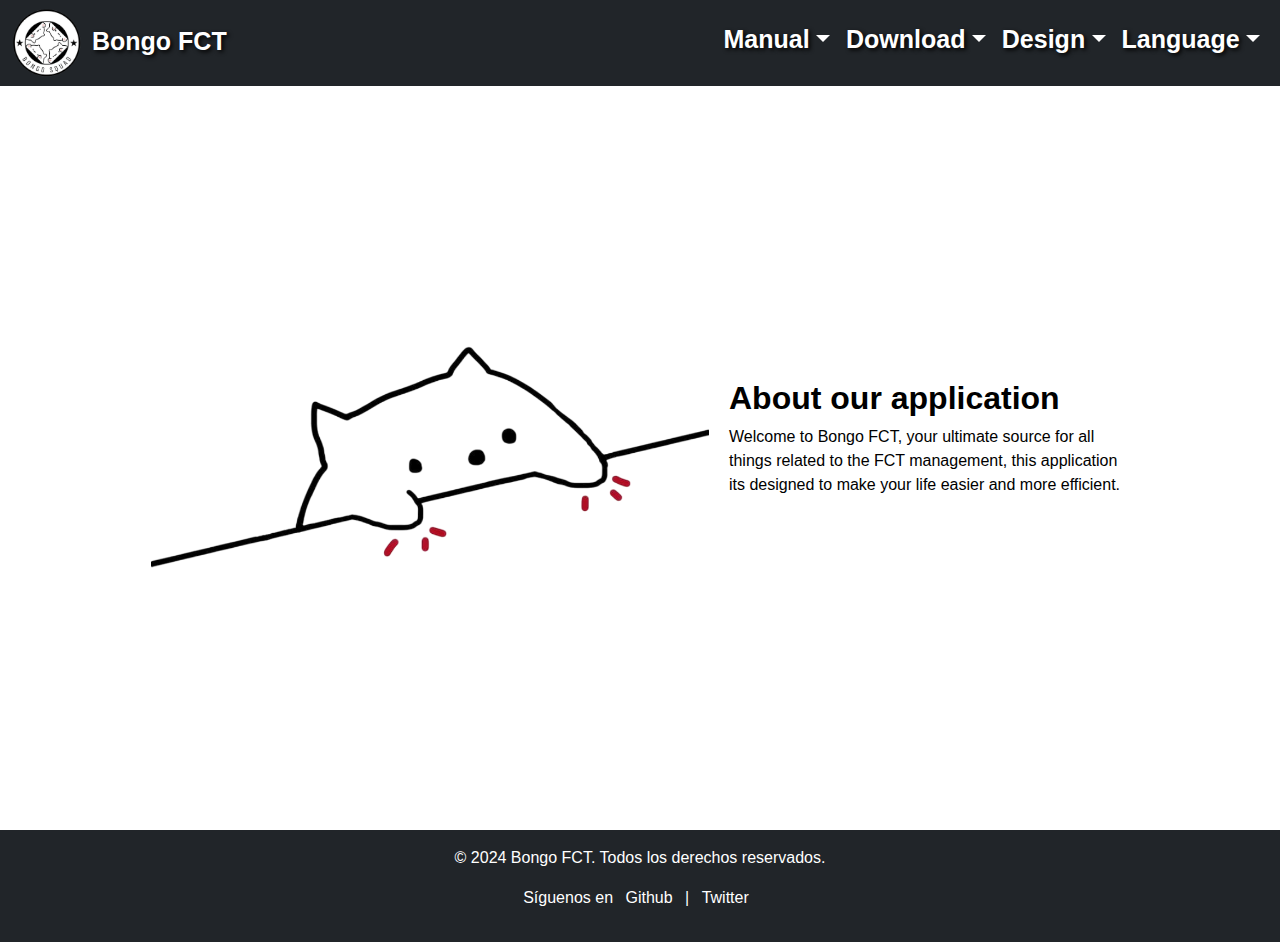
<file: index.html>
<!DOCTYPE html>
<html lang="es">
<head>
    <meta charset="UTF-8">
    <title>Bongo FCT</title>
    <link rel="stylesheet" href="styles.css">
    <link href="https://cdn.jsdelivr.net/npm/bootstrap@5.3.2/dist/css/bootstrap.min.css" rel="stylesheet">
    <script src="https://cdn.jsdelivr.net/npm/bootstrap@5.3.2/dist/js/bootstrap.bundle.min.js"></script>
</head>
<body class="light-mode">

  <!-- Navbar -->
    <nav class="navbar navbar-expand-sm bg-dark navbar-dark">
        <div class="container-fluid">
            <!-- Button for collapsible menu on small devices -->
            <button class="navbar-toggler" type="button" data-bs-toggle="collapse" data-bs-target="#collapsibleNavbar">
                <span class="navbar-toggler-icon"></span>
            </button>

            <!-- Navbar content -->
            <div class="collapse navbar-collapse" id="collapsibleNavbar">
                <!-- Logo and Bongo Squad Text -->
                <ul class="navbar-nav me-auto">
                  <li class="nav-item">
                      <a href="index.html">
                          <img class="logo" src="logo.png" alt="logo">
                      </a>
                  </li>
                  <li class="nav-item">
                      <a href="index.html">
                          <p class="bongoSquadText">Bongo FCT</p>
                      </a>
                  </li>
              </ul>
                <!-- Dropdowns -->
                <ul class="navbar-nav">
                    <!-- Manual Dropdown -->
                    <li class="nav-item dropdown text-lights">
                    <a class="nav-link dropdown-toggle" href="#" role="button" data-bs-toggle="dropdown">Manual</a>
                    <ul class="dropdown-menu">
                        <li><a href="manualAplication.html" class="dropdown-item">Aplication Manual</a></li>
                    </ul>
                    </li>
                    <!-- Download Dropdown -->
                    <li class="nav-item dropdown text-lights">
                    <a class="nav-link dropdown-toggle" href="#" role="button" data-bs-toggle="dropdown">Download</a>
                    <ul class="dropdown-menu">
                        <li><a href="manualInstalation.html" class="dropdown-item">Instalation Manual</a></li>
                        <li><a href="Reto2.jar" download class="dropdown-item">Download Now</li></a>
                    </ul>
                    </li>
                    <!-- Design Dropdown -->
                    <li class="nav-item dropdown text-lights">
                    <a class="nav-link dropdown-toggle" href="#" role="button" data-bs-toggle="dropdown">Design</a>
                    <ul class="dropdown-menu">
                        <li>
                            <button id="toggle-dark-mode">
                                <span id="modeText">Dark Mode</span>
                                <img src="blanco.png" alt="Cambiar Modo">
                            </button>
                        </li>
                    </ul>
                    </li>
                    <!-- Language Dropdown -->
                    <li class="nav-item dropdown text-light">
                        <a class="nav-link dropdown-toggle" id="dropdownIdioma" href="#" role="button" data-bs-toggle="dropdown">Language</a>
                        <ul class="dropdown-menu">
                            <li><a class="dropdown-item" href="#">English</a></li>
                            <li><a class="dropdown-item" href="indice.html">Spanish</a></li>
                        </ul>
                    </li>
                </ul>
            </div>
        </div>
    </nav>

    <style>
        body {
          background-color: #343a40;
          color: #fff;
          font-family: Arial, sans-serif;
        }
        .content {
          display: flex;
          justify-content: center;
          align-items: center;
          height: 80vh;
        }
        .content img {
          max-width: 50%;
          height: auto;
        }
        .description {
          margin-left: 20px;
          max-width: 400px;
        }
      </style>
    </head>
    <body>
      
      <div class="content container">
        <img id="main-image" src="volteada-Photoroom.png" alt="Imagen Central">
        <div class="description">
          <h2><b>About our application</b></h2>
          <p>
            Welcome to Bongo FCT, your ultimate source for all things related to the FCT management,
            this application its designed to make your life easier and more efficient.
          </p>
        </div>
      </div>

    
     <!-- Pie de página -->
    <footer class="bg-dark text-white text-center py-3 mt-4">
        <p>&copy; 2024 Bongo FCT. Todos los derechos reservados.</p>
        <p>Síguenos en
            <a href="https://github.com/DiegoGMD/Reto2" class="text-white text-decoration-none mx-2">Github</a> |
            <a href="https://x.com/AhisDols?t=B1PZME416blg_tIE1JHD2Q&s=09" class="text-white text-decoration-none mx-2">Twitter</a>
        </p>
    </footer>
  


  <!-- Javascript -->
  <script src="script.js"></script>
</body>
</html>
</file>
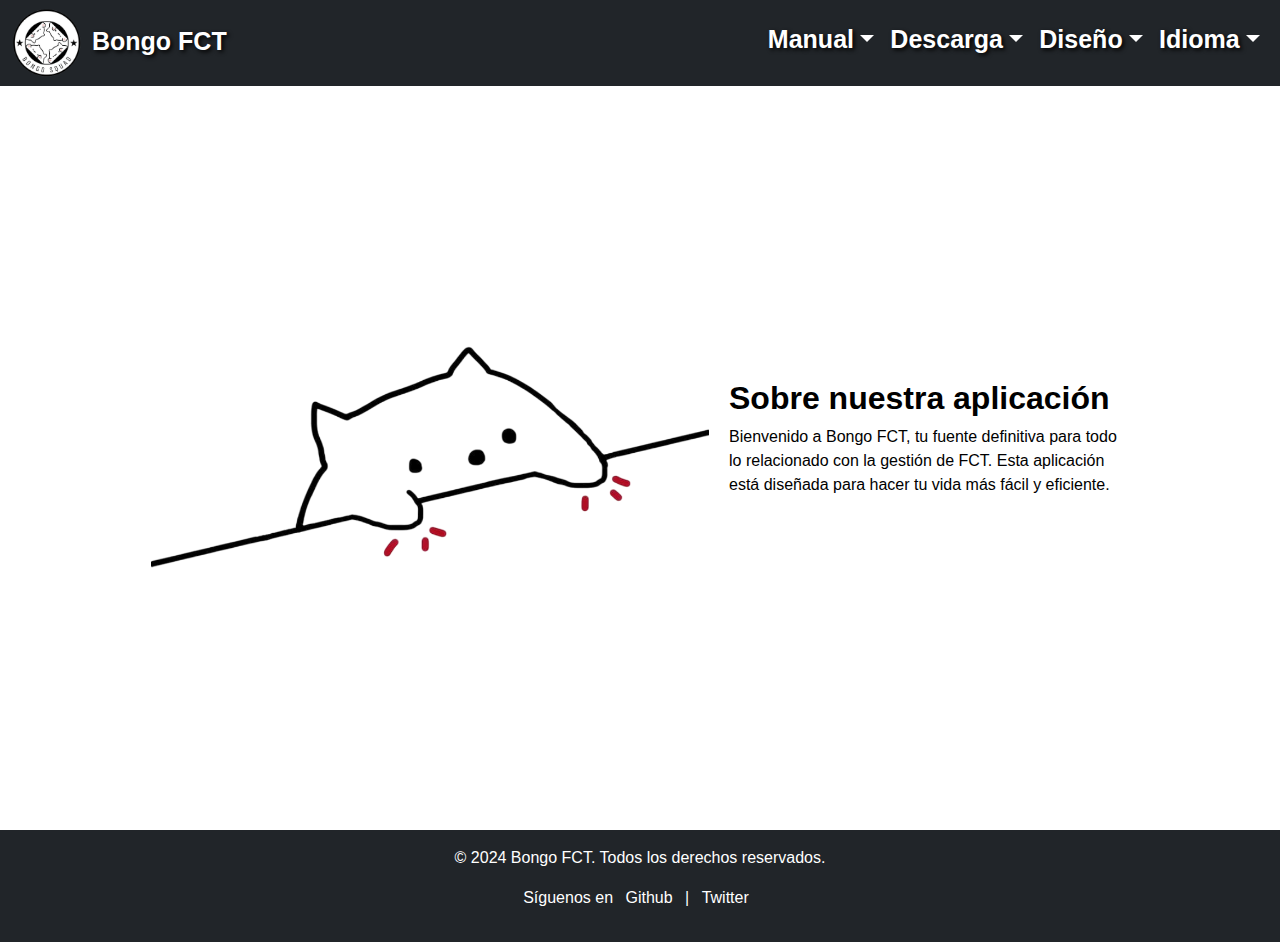
<file: indice.html>
<!DOCTYPE html>
<html lang="es">
<head>
    <meta charset="UTF-8">
    <title>Bongo FCT</title>
    <link rel="stylesheet" href="styles.css">
    <link href="https://cdn.jsdelivr.net/npm/bootstrap@5.3.2/dist/css/bootstrap.min.css" rel="stylesheet">
    <script src="https://cdn.jsdelivr.net/npm/bootstrap@5.3.2/dist/js/bootstrap.bundle.min.js"></script>
</head>
<body class="light-mode">

  <!-- Navbar -->
    <nav class="navbar navbar-expand-sm bg-dark navbar-dark">
        <div class="container-fluid">
            <!-- Botón para el menú desplegable en dispositivos pequeños -->
            <button class="navbar-toggler" type="button" data-bs-toggle="collapse" data-bs-target="#collapsibleNavbar">
                <span class="navbar-toggler-icon"></span>
            </button>

            <!-- Contenido de la Navbar -->
            <div class="collapse navbar-collapse" id="collapsibleNavbar">
                <!-- Logo y texto de Bongo Squad -->
                <ul class="navbar-nav me-auto">
                  <li class="nav-item">
                      <a href="indice.html">
                          <img class="logo" src="logo.png" alt="logo">
                      </a>
                  </li>
                  <li class="nav-item">
                      <a href="indice.html">
                          <p class="bongoSquadText">Bongo FCT</p>
                      </a>
                  </li>
              </ul>
                <!-- Desplegables -->
                <ul class="navbar-nav">
                    <!-- Desplegable Manual -->
                    <li class="nav-item dropdown text-lights">
                    <a class="nav-link dropdown-toggle" href="#" role="button" data-bs-toggle="dropdown">Manual</a>
                    <ul class="dropdown-menu">
                        <li><a href="manualDeAplicacion.html" class="dropdown-item">Manual de la Aplicación</a></li>
                    </ul>
                    </li>
                    <!-- Desplegable Descarga -->
                    <li class="nav-item dropdown text-lights">
                    <a class="nav-link dropdown-toggle" href="#" role="button" data-bs-toggle="dropdown">Descarga</a>
                    <ul class="dropdown-menu">
                        <li><a href="manualDeInstalación.html" class="dropdown-item">Manual de Instalación</a></li>
                        <li><a href="Reto2.jar" download class="dropdown-item">Descargar Ahora</a></li>
                    </ul>
                    </li>
                    <!-- Desplegable Diseño -->
                    <li class="nav-item dropdown text-lights">
                    <a class="nav-link dropdown-toggle" href="#" role="button" data-bs-toggle="dropdown">Diseño</a>
                    <ul class="dropdown-menu">
                        <li>
                            <button id="toggle-dark-mode">
                                <span id="modeText">Modo Oscuro</span>
                                <img src="blanco.png" alt="Cambiar Modo">
                            </button>
                        </li>
                    </ul>
                    </li>
                    <!-- Desplegable Idioma -->
                    <li class="nav-item dropdown text-light">
                        <a class="nav-link dropdown-toggle" id="dropdownIdioma" href="#" role="button" data-bs-toggle="dropdown">Idioma</a>
                        <ul class="dropdown-menu">
                            <li><a class="dropdown-item" href="index.html">Inglés</a></li>
                            <li><a class="dropdown-item" href="indice.html">Español</a></li>
                        </ul>
                    </li>
                </ul>
            </div>
        </div>
    </nav>

    <style>
        body {
          background-color: #343a40;
          color: #fff;
          font-family: Arial, sans-serif;
        }
        .content {
          display: flex;
          justify-content: center;
          align-items: center;
          height: 80vh;
        }
        .content img {
          max-width: 50%;
          height: auto;
        }
        .description {
          margin-left: 20px;
          max-width: 400px;
        }
      </style>
    </head>
    <body>
      
      <div class="content container">
        <img id="main-image" src="volteada-Photoroom.png" alt="Imagen Central">
        <div class="description">
          <h2><b>Sobre nuestra aplicación</b></h2>
          <p>
            Bienvenido a Bongo FCT, tu fuente definitiva para todo lo relacionado con la gestión de FCT.
            Esta aplicación está diseñada para hacer tu vida más fácil y eficiente.
          </p>
        </div>
      </div>

    
     <!-- Pie de página -->
    <footer class="bg-dark text-white text-center py-3 mt-4">
        <p>&copy; 2024 Bongo FCT. Todos los derechos reservados.</p>
        <p>Síguenos en
            <a href="https://github.com/DiegoGMD/Reto2" class="text-white text-decoration-none mx-2">Github</a> |
            <a href="https://x.com/AhisDols?t=B1PZME416blg_tIE1JHD2Q&s=09" class="text-white text-decoration-none mx-2">Twitter</a>
        </p>
    </footer>
  

  <!-- Javascript -->
  <script src="script.js"></script>
</body>
</html>
</file>
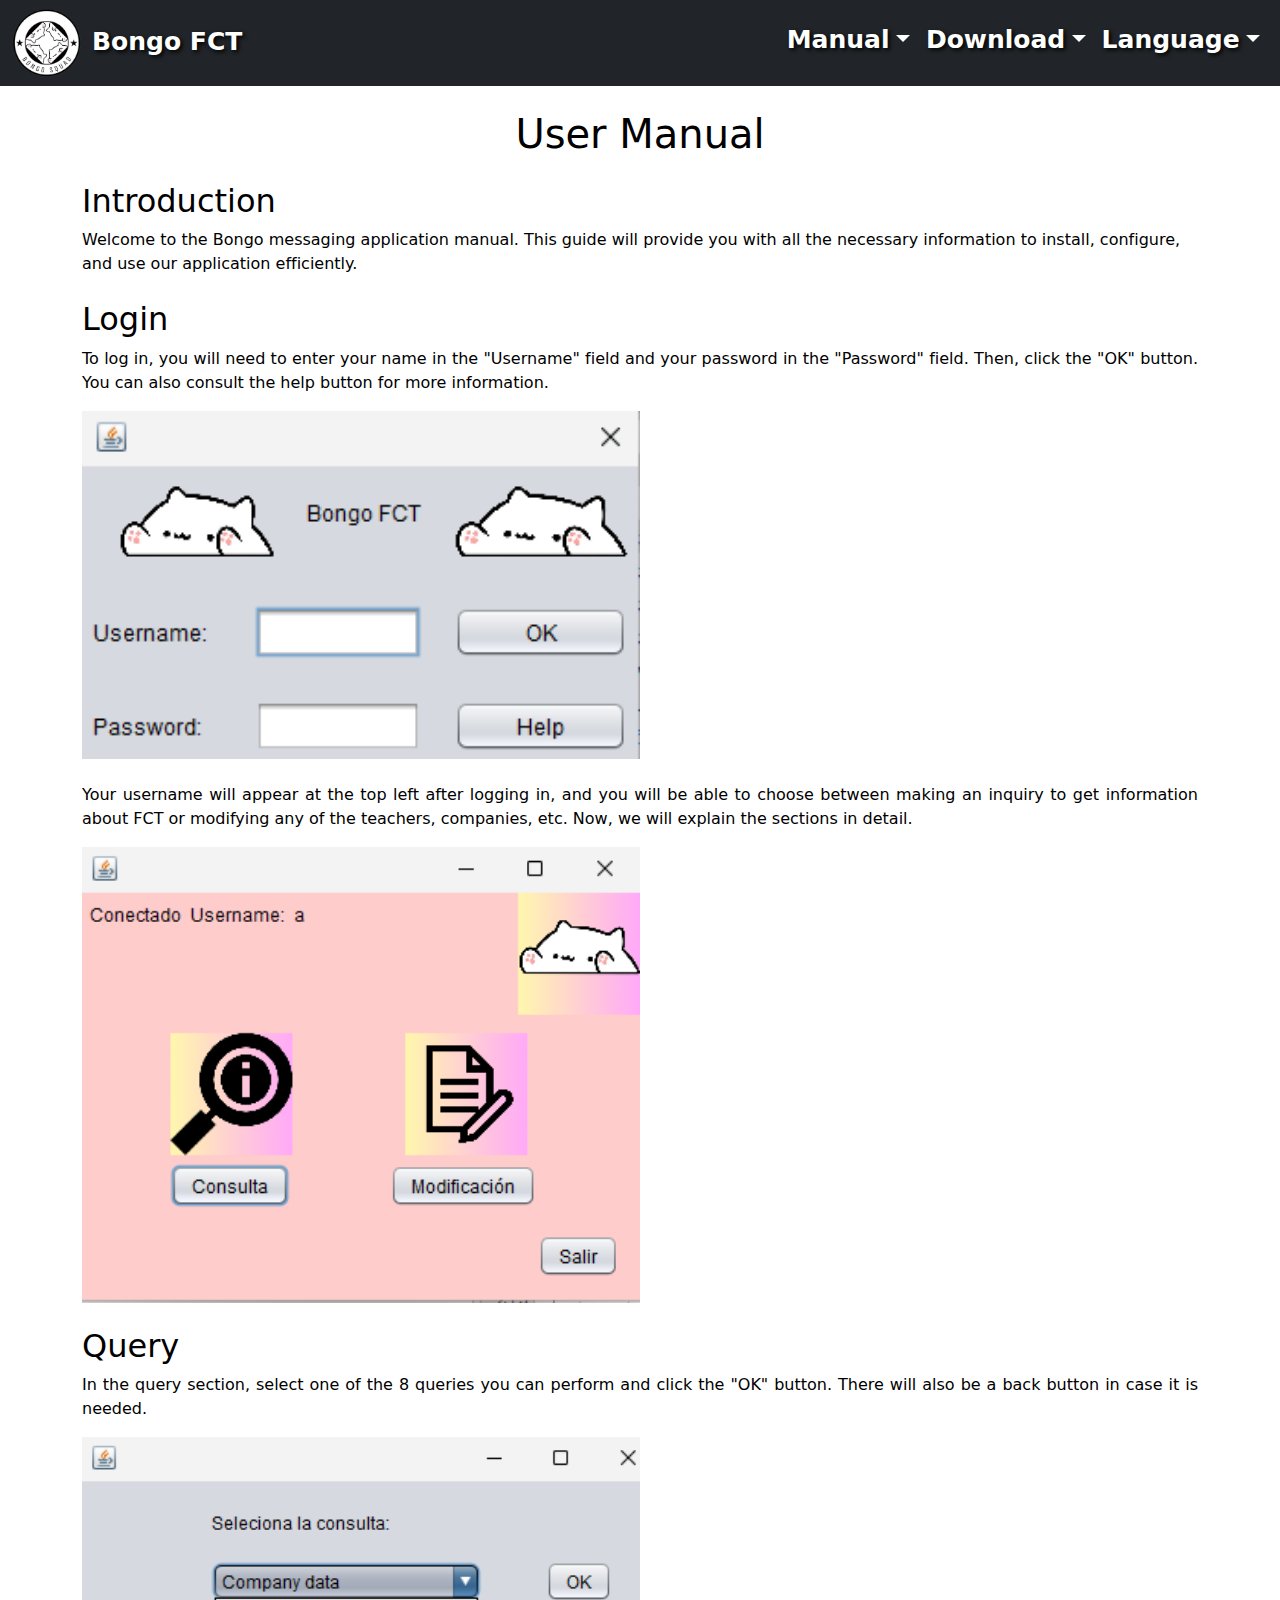
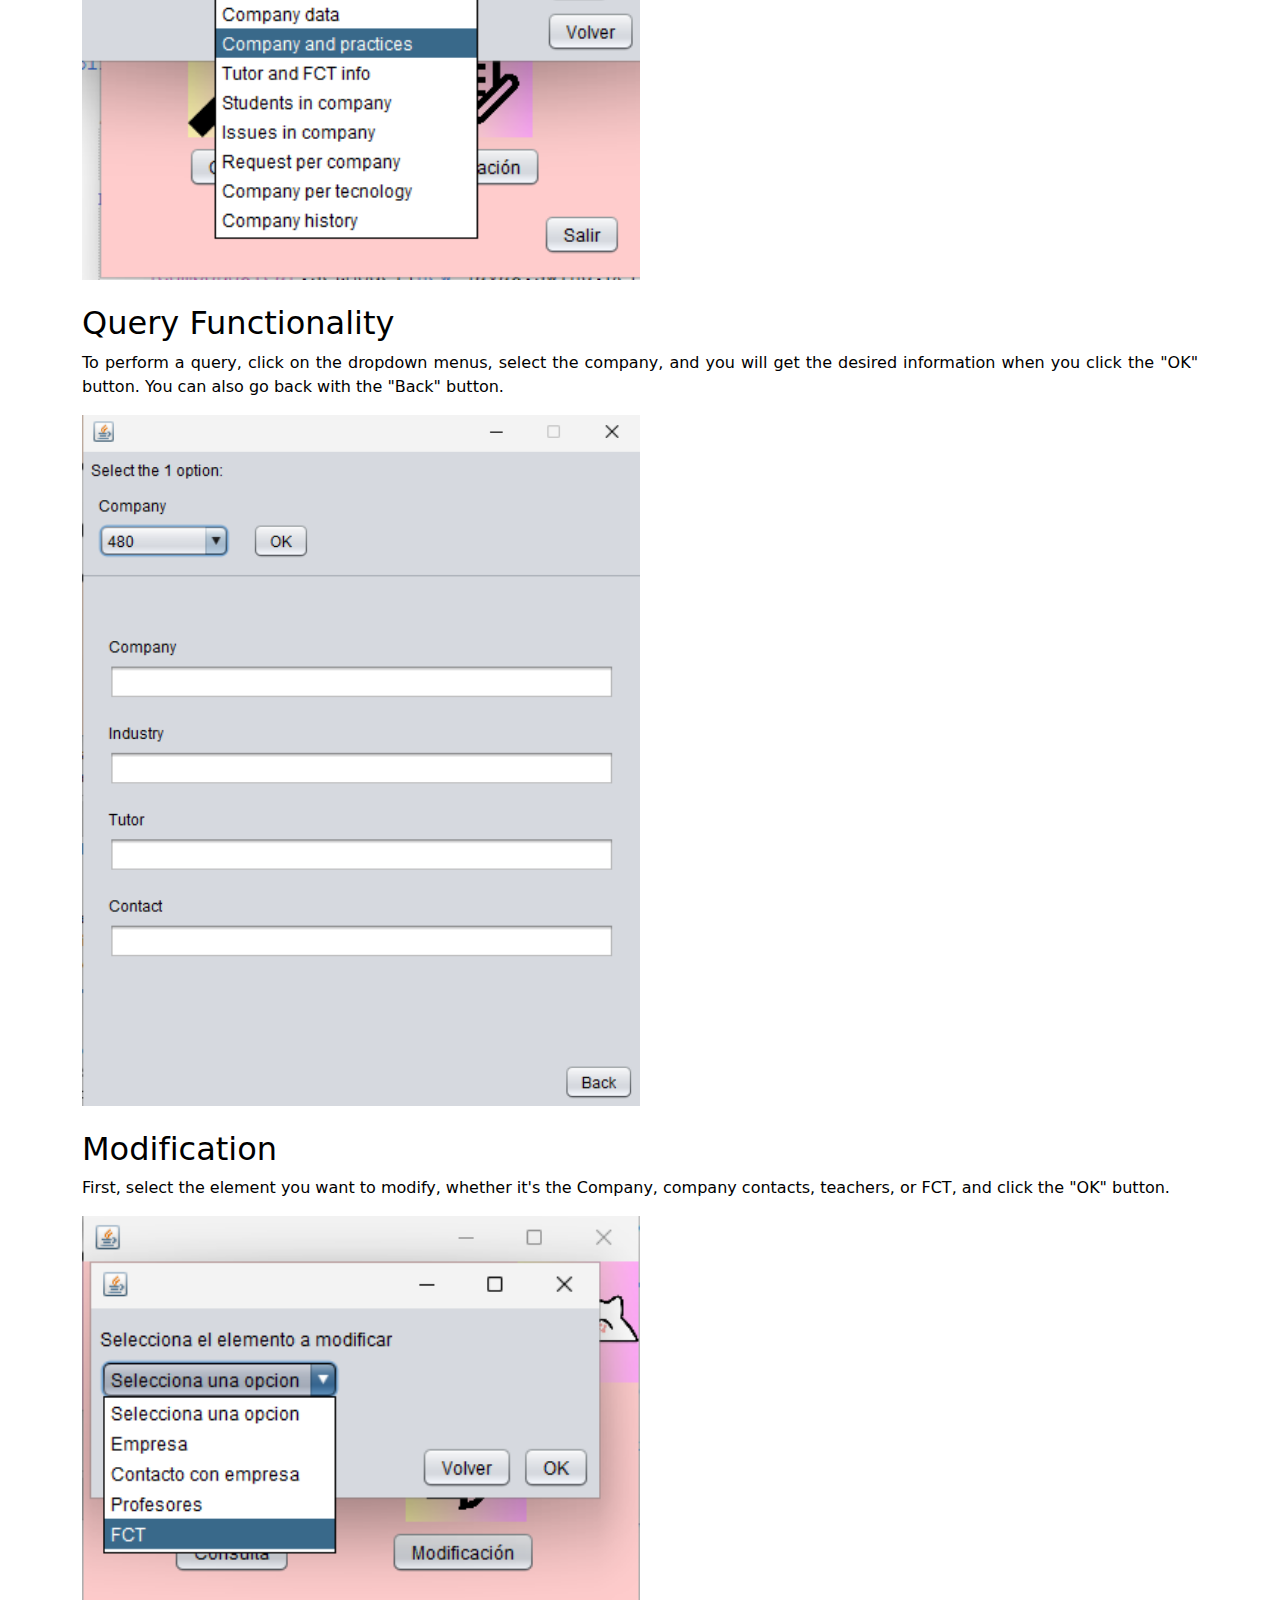
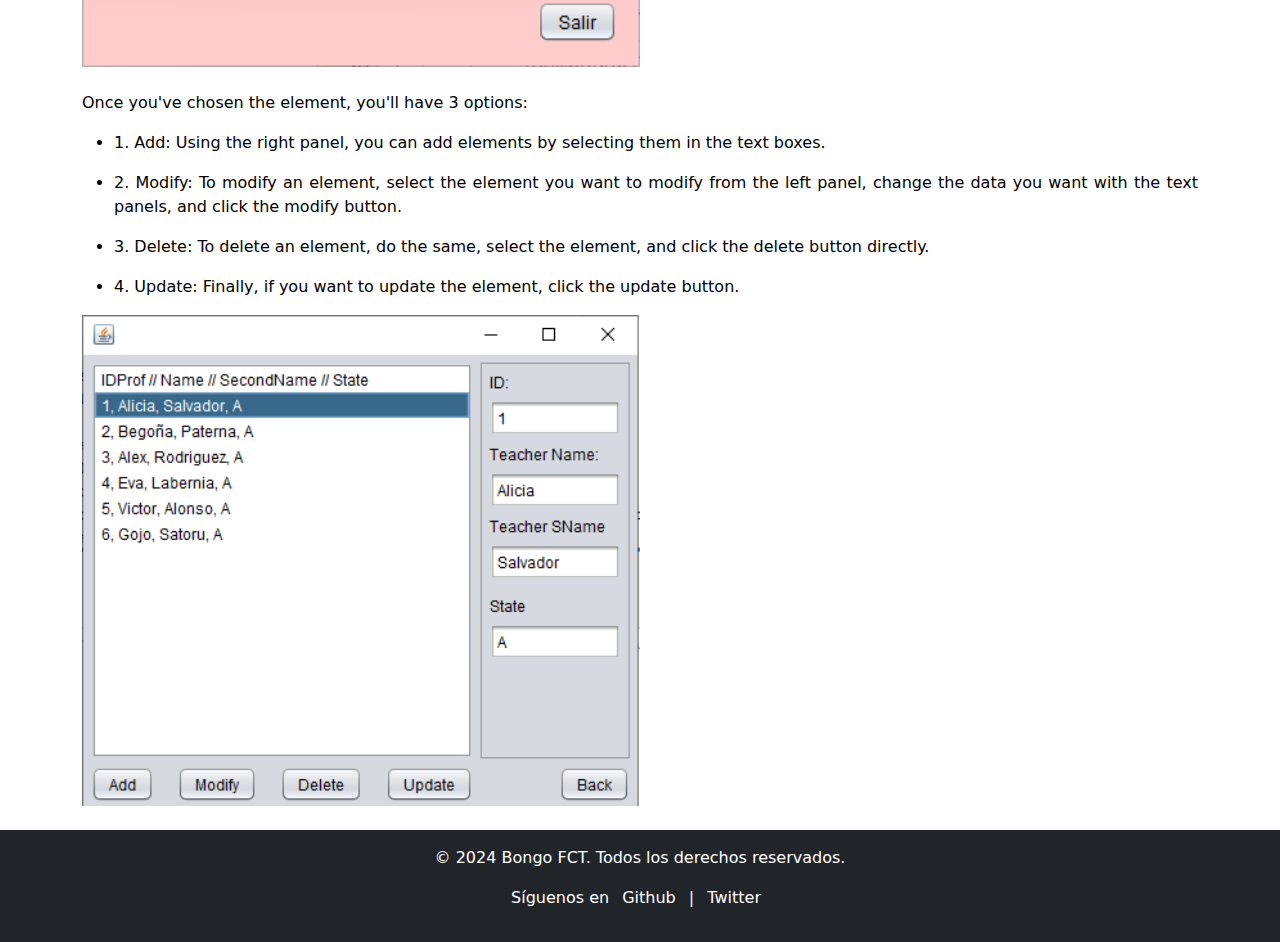
<file: manualAplication.html>
<!DOCTYPE html>
<html lang="es">
<head>
    <meta charset="UTF-8">
    <title>Bongo FCT</title>
    <link rel="stylesheet" href="styles.css">
    <link href="https://cdn.jsdelivr.net/npm/bootstrap@5.3.2/dist/css/bootstrap.min.css" rel="stylesheet">
    <script src="https://cdn.jsdelivr.net/npm/bootstrap@5.3.2/dist/js/bootstrap.bundle.min.js"></script>
</head>
<body class="light-mode">

  <!-- Navbar -->
  <nav class="navbar navbar-expand-sm bg-dark navbar-dark">
      <div class="container-fluid">
          <!-- Button for collapsible menu on small devices -->
          <button class="navbar-toggler" type="button" data-bs-toggle="collapse" data-bs-target="#collapsibleNavbar">
              <span class="navbar-toggler-icon"></span>
          </button>

          <!-- Navbar content -->
          <div class="collapse navbar-collapse" id="collapsibleNavbar">
              <!-- Logo and Bongo Squad Text -->
              <ul class="navbar-nav me-auto">
                  <li class="nav-item">
                    <a href="index.html">
                        <img class="logo" src="logo.png" alt="logo">
                    </a>
                </li>
                <li class="nav-item">
                    <a href="index.html">
                        <p class="bongoSquadText">Bongo FCT</p>
                    </a>
                </li>
            </ul>

              <!-- Dropdowns -->
              <ul class="navbar-nav">
                <!-- Manual Dropdown -->
                <li class="nav-item dropdown text-lights">
                  <a class="nav-link dropdown-toggle" href="#" role="button" data-bs-toggle="dropdown">Manual</a>
                  <ul class="dropdown-menu">
                    <li><a href="manualAplication.html" class="dropdown-item">Aplication Manual</a></li>
                  </ul>
                </li>
                <!-- Download Dropdown -->
                <li class="nav-item dropdown text-lights">
                  <a class="nav-link dropdown-toggle" href="#" role="button" data-bs-toggle="dropdown">Download</a>
                  <ul class="dropdown-menu">
                    <li><a href="manualInstalation.html" class="dropdown-item">Instalation Manual</a></li>
                    <li><a href="Reto2.jar" download class="dropdown-item">Download Now</a></li>
                  </ul>
                </li>

                <!-- Language Dropdown -->
                <li class="nav-item dropdown text-light">
                    <a class="nav-link dropdown-toggle" id="dropdownIdioma" href="#" role="button" data-bs-toggle="dropdown">Language</a>
                    <ul class="dropdown-menu">
                        <li><a class="dropdown-item" href="#">English</a></li>
                        <li><a class="dropdown-item" href="manualDeAplicacion.html">Spanish</a></li>
                    </ul>
                </li>
              </ul>
          </div>
      </div>
  </nav>
    <!-- Contenido del manual de la aplicación de mensajería -->
    <div class="container mt-4">
        <h1 class="text-center">User Manual</h1>
        <section class="mt-4">
            <h2>Introduction</h2>
            <p>Welcome to the Bongo messaging application manual. This guide will provide you with all the necessary information to install, configure, and use our application efficiently.</p>
        </section>
        
        <section class="mt-4">
            <h2>Login</h2>
            <p class="userManualContent">To log in, you will need to enter your name in the "Username" field and your password in the "Password" field. Then, click the "OK" button. You can also consult the help button for more information.</p>
            <img class="userManualImage" src="inicioSesion.png" alt="userManual">
            <br> <br>
            <p class="userManualContent">Your username will appear at the top left after logging in, and you will be able to choose between making an inquiry to get information about FCT or modifying any of the teachers, companies, etc. Now, we will explain the sections in detail.</p>
            <img class="userManualImage" src="FirstScreen.png" alt="userManual">
            <br> <br>
            <h2>Query</h2>
            <p class="userManualContent">In the query section, select one of the 8 queries you can perform and click the "OK" button. There will also be a back button in case it is needed.</p>
            <img class="userManualImage" src="selectQuerry.png" alt="userManual">
            <br> <br>
            <h2>Query Functionality</h2>
            <p class="userManualContent">To perform a query, click on the dropdown menus, select the company, and you will get the desired information when you click the "OK" button. You can also go back with the "Back" button.</p>
            <img class="userManualImage" src="C1.png" alt="userManual">
            <br> <br>
            <h2>Modification</h2>
            <p class="userManualContent">First, select the element you want to modify, whether it's the Company, company contacts, teachers, or FCT, and click the "OK" button.</p>
            <img class="userManualImage" src="modification.png" alt="userManual">
            <br> <br>
            <p class="userManualContent">Once you've chosen the element, you'll have 3 options:</p>
            <ul class="userManualContent">
                <li>
                    <p class="userManualContent">1. Add: Using the right panel, you can add elements by selecting them in the text boxes.</p>
                </li>
                <li>
                    <p class="userManualContent">2. Modify: To modify an element, select the element you want to modify from the left panel, change the data you want with the text panels, and click the modify button.</p>
                </li>
                <li>
                    <p class="userManualContent">3. Delete: To delete an element, do the same, select the element, and click the delete button directly.</p>
                </li>
                <li>
                    <p class="userManualContent">4. Update: Finally, if you want to update the element, click the update button.</p>
                </li>
            </ul>
            <img class="userManualImage" src="Modification2.png" alt="userManual">
        </section>
               
    </div>
    <!-- Pie de página -->
    <footer class="bg-dark text-white text-center py-3 mt-4">
        <p>&copy; 2024 Bongo FCT. Todos los derechos reservados.</p>
        <p>Síguenos en
            <a href="https://github.com/DiegoGMD/Reto2" class="text-white text-decoration-none mx-2">Github</a> |
            <a href="https://x.com/AhisDols?t=B1PZME416blg_tIE1JHD2Q&s=09" class="text-white text-decoration-none mx-2">Twitter</a>
        </p>
    </footer>
    <!-- Javascript -->
  <script src="script.js"></script>
</body>
</html>
</file>
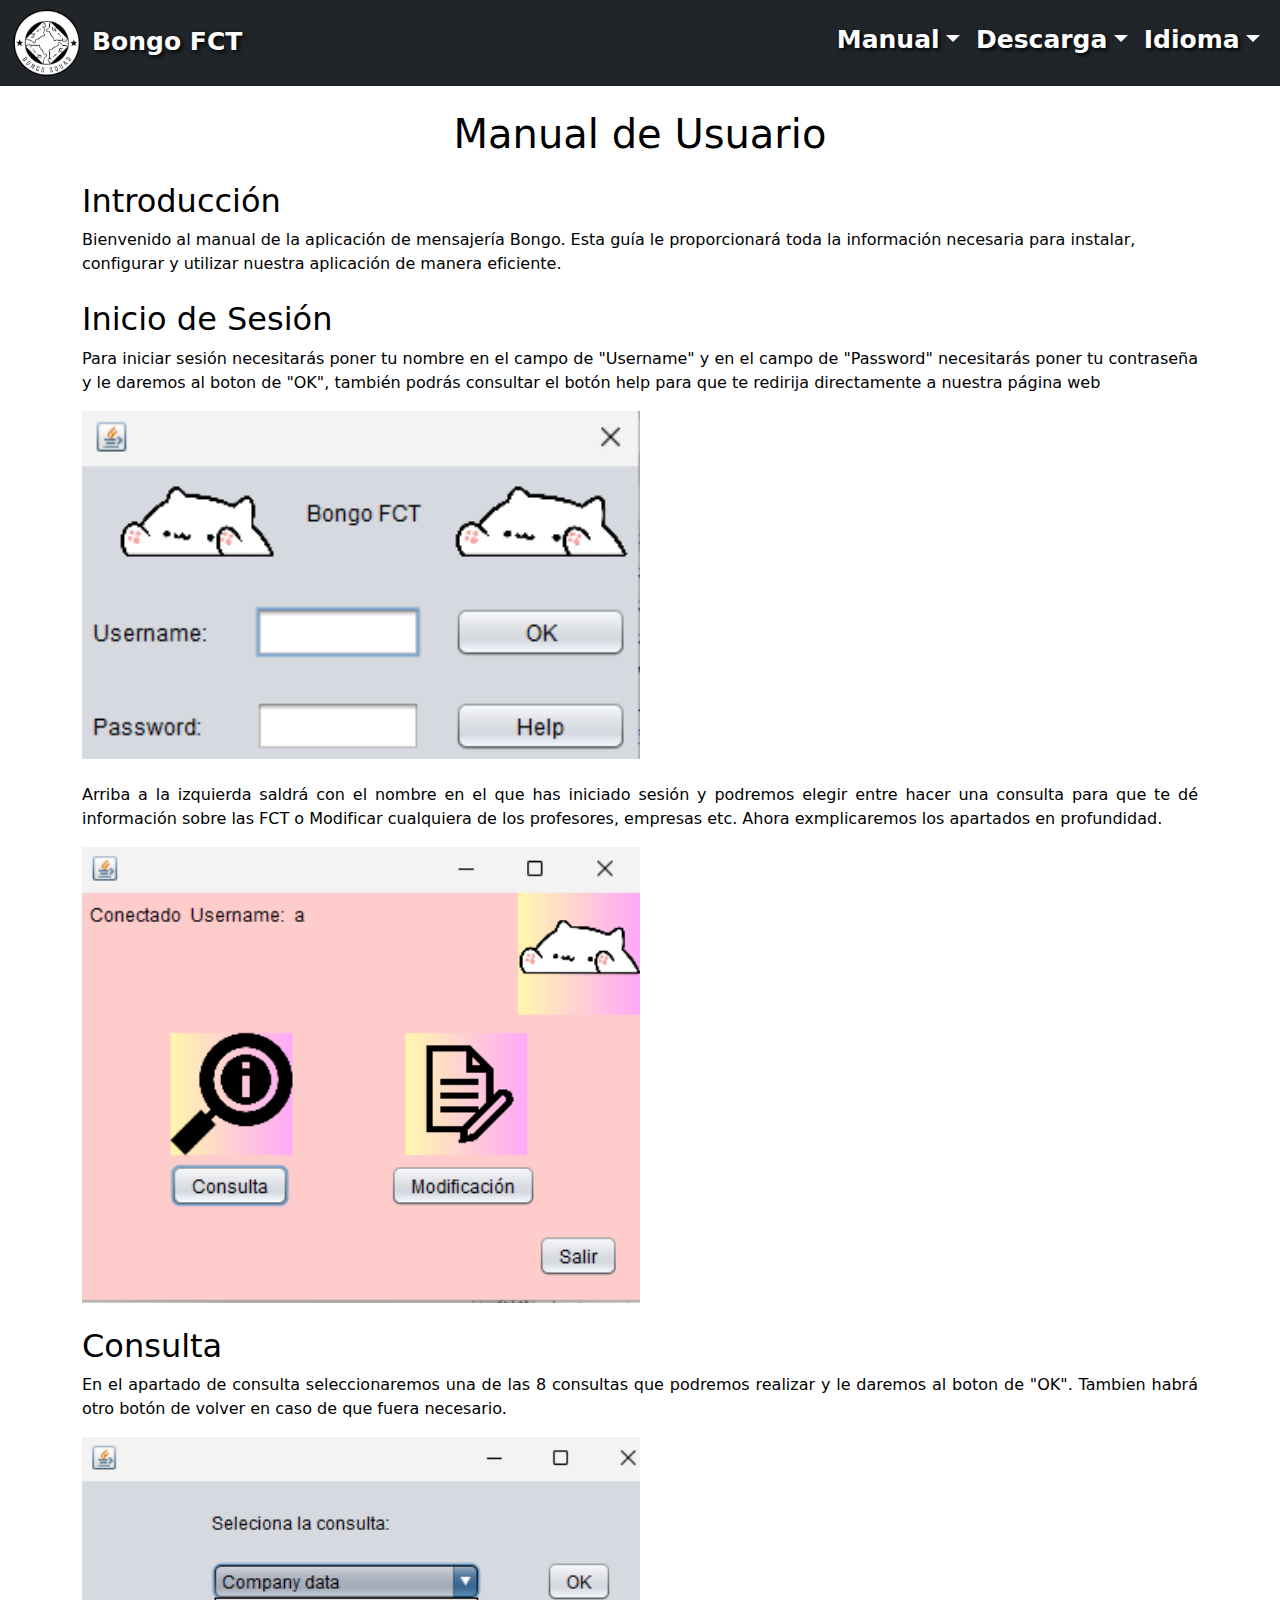
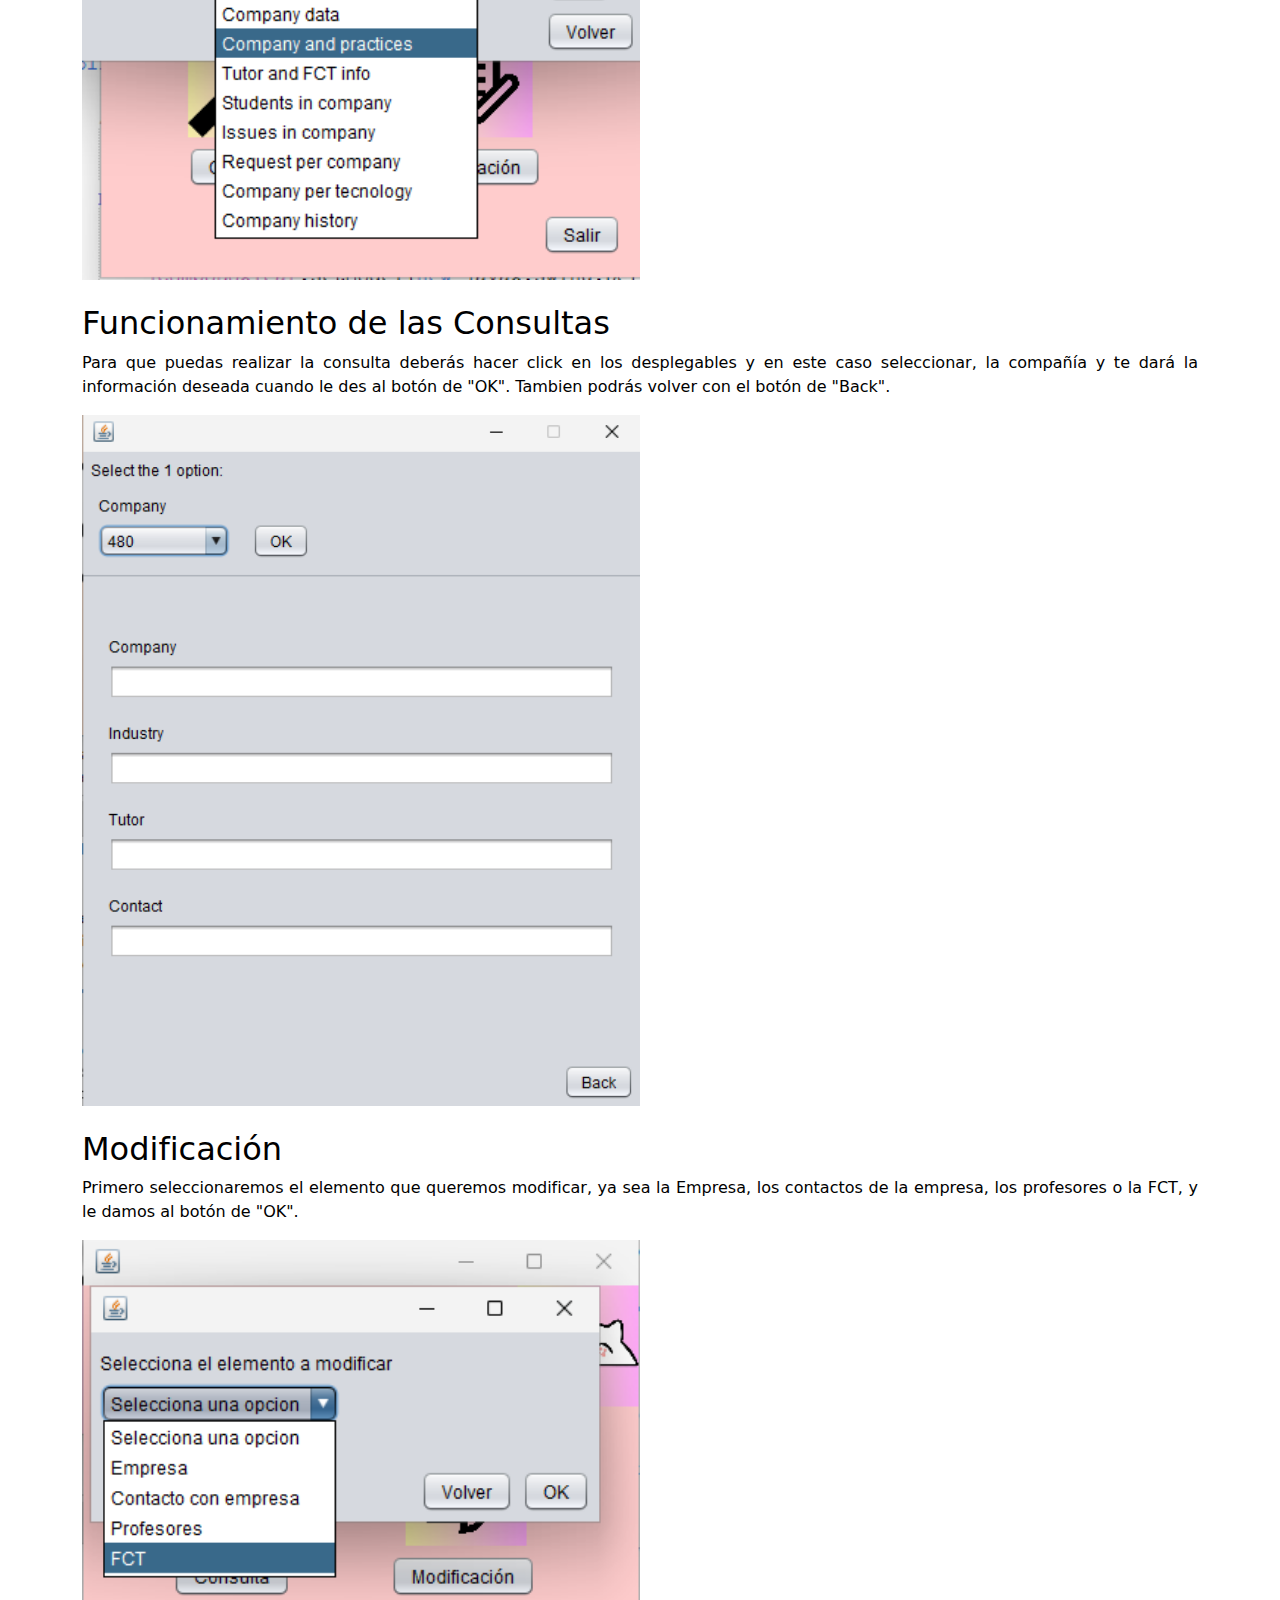
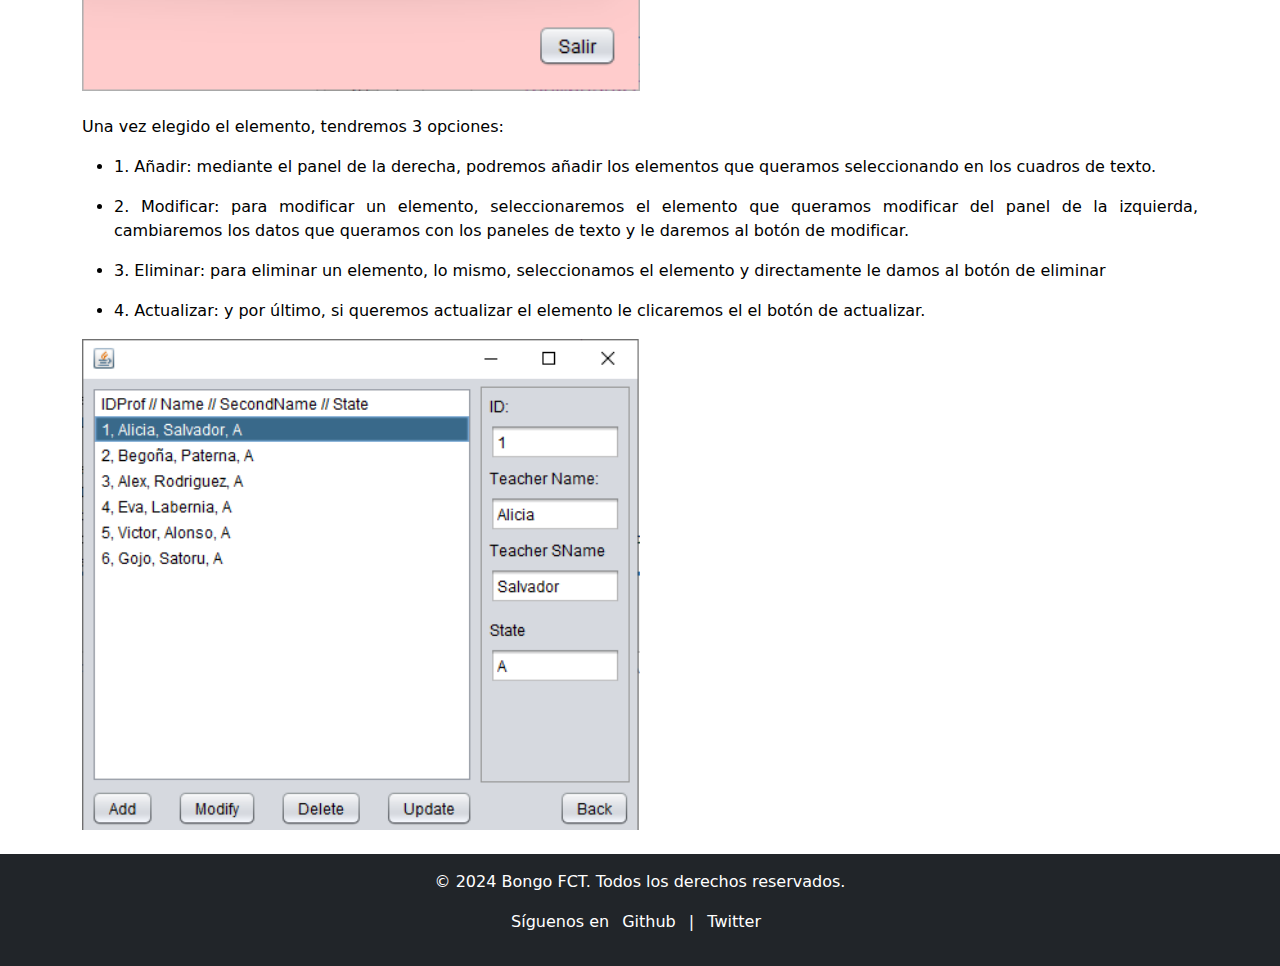
<file: manualDeAplicacion.html>
<!DOCTYPE html>
<html lang="es">
<head>
    <meta charset="UTF-8">
    <title>Bongo FCT</title>
    <link rel="stylesheet" href="styles.css">
    <link href="https://cdn.jsdelivr.net/npm/bootstrap@5.3.2/dist/css/bootstrap.min.css" rel="stylesheet">
    <script src="https://cdn.jsdelivr.net/npm/bootstrap@5.3.2/dist/js/bootstrap.bundle.min.js"></script>
</head>
<body class="light-mode">

  <!-- Navbar -->
  <nav class="navbar navbar-expand-sm bg-dark navbar-dark">
    <div class="container-fluid">
        <!-- Botón para el menú desplegable en dispositivos pequeños -->
        <button class="navbar-toggler" type="button" data-bs-toggle="collapse" data-bs-target="#collapsibleNavbar">
            <span class="navbar-toggler-icon"></span>
        </button>

        <!-- Contenido de la Navbar -->
        <div class="collapse navbar-collapse" id="collapsibleNavbar">
            <!-- Logo y texto de Bongo Squad -->
            <ul class="navbar-nav me-auto">
              <li class="nav-item">
                  <a href="indice.html">
                      <img class="logo" src="logo.png" alt="logo">
                  </a>
              </li>
              <li class="nav-item">
                  <a href="indice.html">
                      <p class="bongoSquadText">Bongo FCT</p>
                  </a>
              </li>
          </ul>
            <!-- Desplegables -->
            <ul class="navbar-nav">
                <!-- Desplegable Manual -->
                <li class="nav-item dropdown text-lights">
                <a class="nav-link dropdown-toggle" href="#" role="button" data-bs-toggle="dropdown">Manual</a>
                <ul class="dropdown-menu">
                    <li><a href="manualDeAplicacion.html" class="dropdown-item">Manual de la Aplicación</a></li>
                </ul>
                </li>
                <!-- Desplegable Descarga -->
                <li class="nav-item dropdown text-lights">
                <a class="nav-link dropdown-toggle" href="#" role="button" data-bs-toggle="dropdown">Descarga</a>
                <ul class="dropdown-menu">
                    <li><a href="manualDeInstalación.html" class="dropdown-item">Manual de Instalación</a></li>
                    <li><a href="Reto2.jar" download class="dropdown-item">Descargar Ahora</a></li>
                </ul>
                </li>
                <!-- Desplegable Idioma -->
                <li class="nav-item dropdown text-light">
                    <a class="nav-link dropdown-toggle" id="dropdownIdioma" href="#" role="button" data-bs-toggle="dropdown">Idioma</a>
                    <ul class="dropdown-menu">
                        <li><a class="dropdown-item" href="manualAplication.html">Inglés</a></li>
                        <li><a class="dropdown-item" href="manualDeAplicacion.html">Español</a></li>
                    </ul>
                </li>
            </ul>
        </div>
    </div>
</nav>
    <!-- Contenido del manual de la aplicación de mensajería -->
    <div class="container mt-4">
        <h1 class="text-center">Manual de Usuario</h1>
        <section class="mt-4">
            <h2>Introducción</h2>
            <p>Bienvenido al manual de la aplicación de mensajería Bongo. 
                Esta guía le proporcionará toda la información necesaria para instalar, configurar y 
                utilizar nuestra aplicación de manera eficiente.</p>
        </section>
        <section class="mt-4">
            <h2>Inicio de Sesión</h2>
            <p class="userManualContent">Para iniciar sesión necesitarás poner tu nombre en el campo de "Username" y en el campo de 
                "Password" necesitarás poner tu contraseña y le daremos al boton de "OK", también podrás 
                consultar el botón help para que te redirija directamente a nuestra página web</p>
            <img class="userManualImage" src="inicioSesion.png" alt="userManual">
            <br> <br>
            <p class="userManualContent">Arriba a la izquierda saldrá con el nombre en el que has iniciado sesión y podremos elegir entre
                hacer una consulta para que te dé información sobre las FCT o Modificar cualquiera de los profesores, empresas etc. Ahora 
                exmplicaremos los apartados en profundidad.
            </p>
            <img class="userManualImage" src="FirstScreen.png" alt="userManual">
            <br> <br>
            <h2>Consulta</h2>
            <p class="userManualContent">
                En el apartado de consulta seleccionaremos una de las 8 consultas que podremos realizar y le daremos al boton de "OK".
                Tambien habrá otro botón de volver en caso de que fuera necesario.
            </p>
            <img class="userManualImage" src="selectQuerry.png" alt="userManual">
            <br> <br>
            <h2>Funcionamiento de las Consultas</h2>
            <p class="userManualContent">
                Para que puedas realizar la consulta deberás hacer click en los desplegables y en este caso seleccionar, la compañía 
                y te dará la información deseada cuando le des al botón de "OK".
                Tambien podrás volver con el botón de "Back".
            </p>
            <img class="userManualImage" src="C1.png" alt="userManual">
            <br> <br>
            <h2>Modificación</h2>
            <p class="userManualContent"> 
                Primero seleccionaremos el elemento que queremos modificar, ya sea la Empresa, los contactos de la empresa, los profesores o la FCT, y le damos al botón de "OK".
            </p>
            <img class="userManualImage" src="modification.png" alt="userManual">
            <br> <br>
            <p class="userManualContent">Una vez elegido el elemento, tendremos 3 opciones:</p>
            <ul class="userManualContent">
                <li>
                    <p class="userManualContent">1. Añadir: mediante el panel de la derecha, podremos añadir los elementos que queramos seleccionando en los cuadros de texto.</p>
                </li>
                <li>
                    <p class="userManualContent">2. Modificar: para modificar un elemento, seleccionaremos el elemento que queramos modificar del panel de la izquierda, cambiaremos los datos que queramos con los paneles de texto y le daremos al botón de modificar.</p>
                </li>
                <li>
                    <p class="userManualContent">3. Eliminar: para eliminar un elemento, lo mismo, seleccionamos el elemento y directamente le damos al botón de eliminar</p>
                </li>
                <li>
                    <p class="userManualContent">4. Actualizar: y por último, si queremos actualizar el elemento le clicaremos el el botón de actualizar.</p>
                </li>
            </ul>
<img class="userManualImage" src="Modification2.png" alt="userManual">

        </section>

    </div>
        <!-- Pie de página -->
        <footer class="bg-dark text-white text-center py-3 mt-4">
            <p>&copy; 2024 Bongo FCT. Todos los derechos reservados.</p>
            <p>Síguenos en
                <a href="https://github.com/DiegoGMD/Reto2" class="text-white text-decoration-none mx-2">Github</a> |
                <a href="https://x.com/AhisDols?t=B1PZME416blg_tIE1JHD2Q&s=09" class="text-white text-decoration-none mx-2">Twitter</a>
            </p>
        </footer>
    
</body>
</html>
</file>
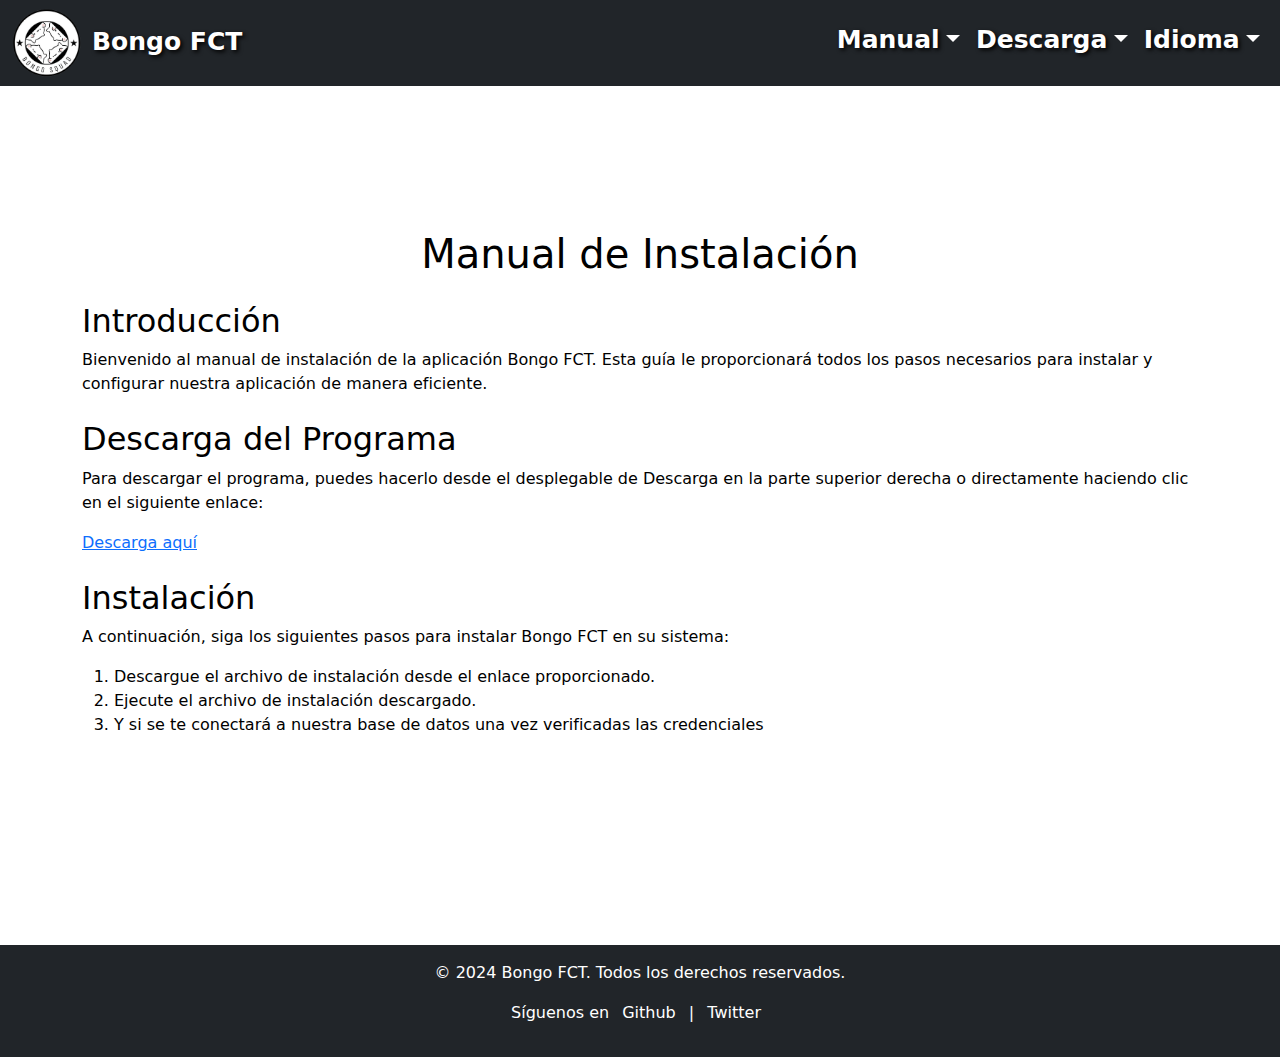
<file: manualDeInstalación.html>
<!DOCTYPE html>
<html lang="es">
<head>
    <meta charset="UTF-8">
    <title>Bongo FCT</title>
    <link rel="stylesheet" href="styles.css">
    <link href="https://cdn.jsdelivr.net/npm/bootstrap@5.3.2/dist/css/bootstrap.min.css" rel="stylesheet">
    <script src="https://cdn.jsdelivr.net/npm/bootstrap@5.3.2/dist/js/bootstrap.bundle.min.js"></script>
</head>
<body class="light-mode">

  <!-- Navbar -->
  <nav class="navbar navbar-expand-sm bg-dark navbar-dark">
    <div class="container-fluid">
        <!-- Botón para el menú desplegable en dispositivos pequeños -->
        <button class="navbar-toggler" type="button" data-bs-toggle="collapse" data-bs-target="#collapsibleNavbar">
            <span class="navbar-toggler-icon"></span>
        </button>

        <!-- Contenido de la Navbar -->
        <div class="collapse navbar-collapse" id="collapsibleNavbar">
            <!-- Logo y texto de Bongo Squad -->
            <ul class="navbar-nav me-auto">
              <li class="nav-item">
                  <a href="indice.html">
                      <img class="logo" src="logo.png" alt="logo">
                  </a>
              </li>
              <li class="nav-item">
                  <a href="indice.html">
                      <p class="bongoSquadText">Bongo FCT</p>
                  </a>
              </li>
          </ul>
            <!-- Desplegables -->
            <ul class="navbar-nav">
                <!-- Desplegable Manual -->
                <li class="nav-item dropdown text-lights">
                <a class="nav-link dropdown-toggle" href="#" role="button" data-bs-toggle="dropdown">Manual</a>
                <ul class="dropdown-menu">
                    <li><a href="manualDeAplicacion.html" class="dropdown-item">Manual de la Aplicación</a></li>
                </ul>
                </li>
                <!-- Desplegable Descarga -->
                <li class="nav-item dropdown text-lights">
                <a class="nav-link dropdown-toggle" href="#" role="button" data-bs-toggle="dropdown">Descarga</a>
                <ul class="dropdown-menu">
                    <li><a href="manualDeInstalación.html" class="dropdown-item">Manual de Instalación</a></li>
                    <li><a href="Reto2.jar" download class="dropdown-item">Descargar Ahora</a></li>
                </ul>
                </li>
                <!-- Desplegable Idioma -->
                <li class="nav-item dropdown text-light">
                    <a class="nav-link dropdown-toggle" id="dropdownIdioma" href="#" role="button" data-bs-toggle="dropdown">Idioma</a>
                    <ul class="dropdown-menu">
                        <li><a class="dropdown-item" href="manualInstalation.html">Inglés</a></li>
                        <li><a class="dropdown-item" href="manualDeInstalación.html">Español</a></li>
                    </ul>
                </li>
            </ul>
        </div>
    </div>
</nav>
<br><br><br><br><br>
<!-- Contenido del manual de instalación -->
<div class="container mt-4">
    <h1 class="text-center">Manual de Instalación</h1>

    <!-- Introducción -->
    <section class="mt-4">
        <h2>Introducción</h2>
        <p>Bienvenido al manual de instalación de la aplicación Bongo FCT. Esta guía le proporcionará todos los pasos necesarios para instalar y configurar nuestra aplicación de manera eficiente.</p>
    </section>

    <!-- Descarga del programa -->
    <section class="mt-4">
        <h2>Descarga del Programa</h2>
        <p>Para descargar el programa, puedes hacerlo desde el desplegable de Descarga en la parte superior derecha o directamente haciendo clic en el siguiente enlace:</p>
        <p><a href="Reto2.jar" download>Descarga aquí</a></p>
    </section>

    <!-- Instrucciones de instalación -->
    <section class="mt-4">
        <h2>Instalación</h2>
        <p>A continuación, siga los siguientes pasos para instalar Bongo FCT en su sistema:</p>
        <ol>
            <li>Descargue el archivo de instalación desde el enlace proporcionado.</li>
            <li>Ejecute el archivo de instalación descargado.</li>
            <li>Y si se te conectará a nuestra base de datos una vez verificadas las credenciales</li>
        </ol>
    </section>
  </div>
<br><br><br><br><br><br><br>





    <!-- Pie de página -->
    <footer class="bg-dark text-white text-center py-3 mt-4">
        <p>&copy; 2024 Bongo FCT. Todos los derechos reservados.</p>
        <p>Síguenos en
            <a href="https://github.com/DiegoGMD/Reto2" class="text-white text-decoration-none mx-2">Github</a> |
            <a href="https://x.com/AhisDols?t=B1PZME416blg_tIE1JHD2Q&s=09" class="text-white text-decoration-none mx-2">Twitter</a>
        </p>
    </footer>
</body>
</html>
</file>
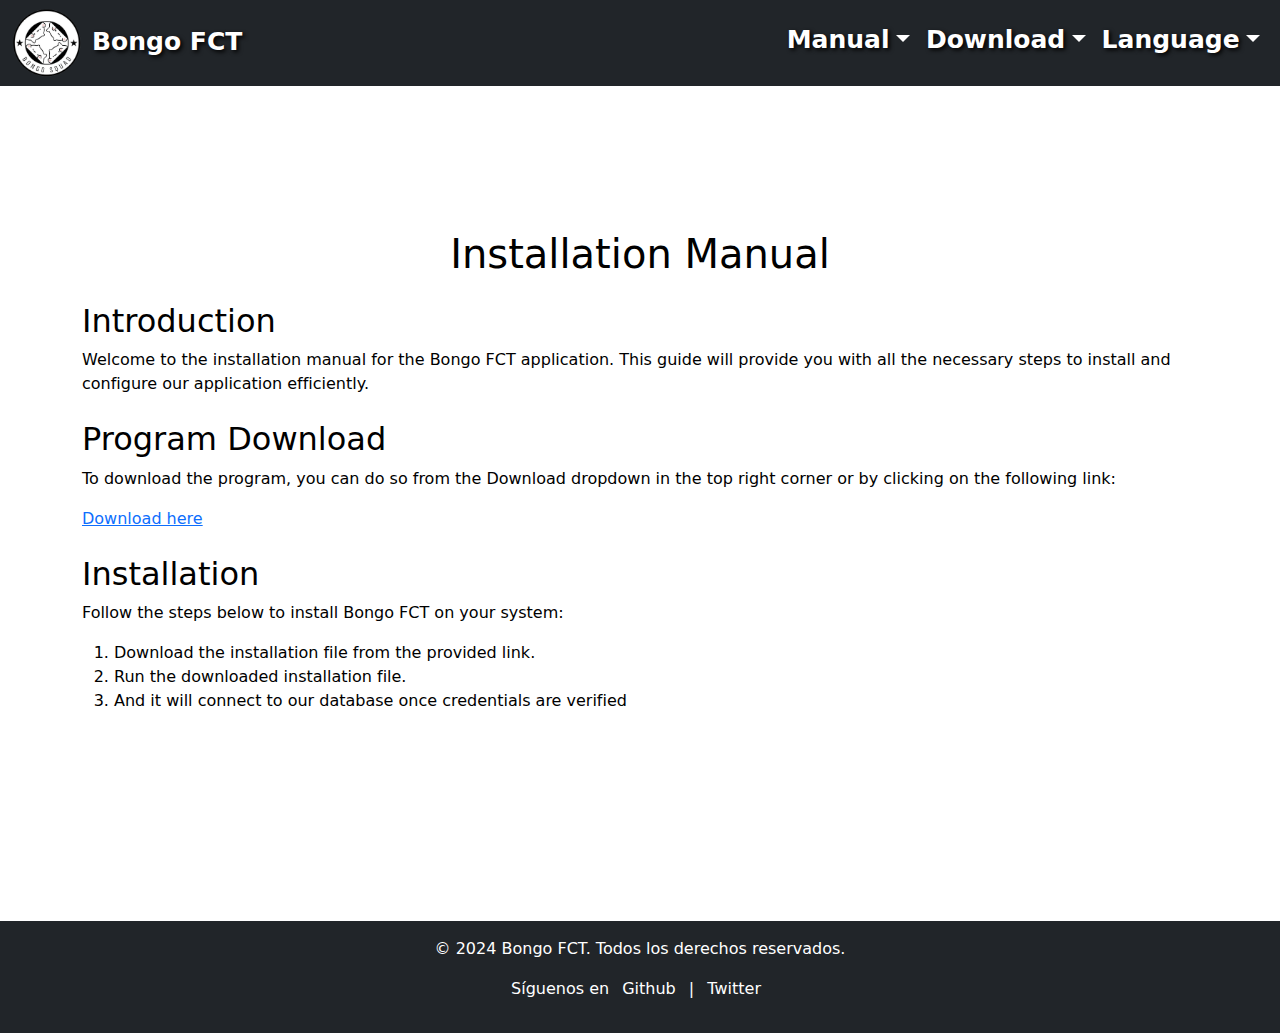
<file: manualInstalation.html>
<!DOCTYPE html>
<html lang="es">
<head>
    <meta charset="UTF-8">
    <title>Bongo FCT</title>
    <link rel="stylesheet" href="styles.css">
    <link href="https://cdn.jsdelivr.net/npm/bootstrap@5.3.2/dist/css/bootstrap.min.css" rel="stylesheet">
    <script src="https://cdn.jsdelivr.net/npm/bootstrap@5.3.2/dist/js/bootstrap.bundle.min.js"></script>
</head>
<body class="light-mode">

  <!-- Navbar -->
  <nav class="navbar navbar-expand-sm bg-dark navbar-dark">
      <div class="container-fluid">
          <!-- Button for collapsible menu on small devices -->
          <button class="navbar-toggler" type="button" data-bs-toggle="collapse" data-bs-target="#collapsibleNavbar">
              <span class="navbar-toggler-icon"></span>
          </button>

          <!-- Navbar content -->
          <div class="collapse navbar-collapse" id="collapsibleNavbar">
              <!-- Logo and Bongo Squad Text -->
              <ul class="navbar-nav me-auto">
                  <li class="nav-item">
                    <a href="index.html">
                        <img class="logo" src="logo.png" alt="logo">
                    </a>
                </li>
                <li class="nav-item">
                    <a href="index.html">
                        <p class="bongoSquadText">Bongo FCT</p>
                    </a>
                </li>
            </ul>

              <!-- Dropdowns -->
              <ul class="navbar-nav">
                <!-- Manual Dropdown -->
                <li class="nav-item dropdown text-lights">
                  <a class="nav-link dropdown-toggle" href="#" role="button" data-bs-toggle="dropdown">Manual</a>
                  <ul class="dropdown-menu">
                    <li><a href="manualAplication.html" class="dropdown-item">Aplication Manual</a></li>
                  </ul>
                </li>
                <!-- Download Dropdown -->
                <li class="nav-item dropdown text-lights">
                  <a class="nav-link dropdown-toggle" href="#" role="button" data-bs-toggle="dropdown">Download</a>
                  <ul class="dropdown-menu">
                    <li><a href="manualInstalation.html" class="dropdown-item">Instalation Manual</a></li>
                    <li><a href="Reto2.jar" download class="dropdown-item">Download Now</li></a>
                  </ul>
                </li>
                <!-- Language Dropdown -->
                <li class="nav-item dropdown text-light">
                    <a class="nav-link dropdown-toggle" id="dropdownIdioma" href="#" role="button" data-bs-toggle="dropdown">Language</a>
                    <ul class="dropdown-menu">
                        <li><a class="dropdown-item" href="#">English</a></li>
                        <li><a class="dropdown-item" href="manualDeInstalación.html">Spanish</a></li>
                    </ul>
                </li>
              </ul>
          </div>
      </div>
  </nav>
  <br><br><br><br><br>
<!-- Installation Manual Content -->
<div class="container mt-4">
  <h1 class="text-center">Installation Manual</h1>

  <!-- Introduction -->
  <section class="mt-4">
      <h2>Introduction</h2>
      <p>Welcome to the installation manual for the Bongo FCT application. This guide will provide you with all the necessary steps to install and configure our application efficiently.</p>
  </section>

  <!-- Program Download -->
  <section class="mt-4">
      <h2>Program Download</h2>
      <p>To download the program, you can do so from the Download dropdown in the top right corner or by clicking on the following link:</p>
      <p><a href="Reto2.jar" download>Download here</a></p>
  </section>

  <!-- Installation Instructions -->
  <section class="mt-4">
      <h2>Installation</h2>
      <p>Follow the steps below to install Bongo FCT on your system:</p>
      <ol>
          <li>Download the installation file from the provided link.</li>
          <li>Run the downloaded installation file.</li>
          <li>And it will connect to our database once credentials are verified</li>
      </ol>
  </section>
</div>
<br><br><br><br><br><br><br>

    </div>
        <!-- Pie de página -->
        <footer class="bg-dark text-white text-center py-3 mt-4">
          <p>&copy; 2024 Bongo FCT. Todos los derechos reservados.</p>
          <p>Síguenos en
              <a href="https://github.com/DiegoGMD/Reto2" class="text-white text-decoration-none mx-2">Github</a> |
              <a href="https://x.com/AhisDols?t=B1PZME416blg_tIE1JHD2Q&s=09" class="text-white text-decoration-none mx-2">Twitter</a>
          </p>
      </footer>
    <!-- Javascript -->
  <script src="script.js"></script>
</body>
</html>
</file>
<file: styles.css>
/* Nav Bar */

.logo {
    width: 70px;
    height: 70px;
    margin-right: 10px;
}

.navbar-nav .nav-item .bongoSquadText {
    font-size: 25px;
    font-weight: bold;
    color: white;
    text-shadow: 2px 2px 4px #000000;
    margin-top: 15px;
}

.nav-item a {
    text-decoration: none; /* Elimina el subrayado */
    color: inherit; /* Hereda el color del elemento padre */
}

.navbar-nav .nav-item .nav-link {
    color: white;
    font-size: 25px;
    font-weight: bold;
    text-shadow: 2px 2px 4px #000000;
    margin-bottom: 6px;
    justify-content: end;
}

.dropdown-item:hover {
    background-color: #212529 !important;
    color: white !important; 
}

/* Li botone */

body {
    background-color: white;
    color: black;
}

button {
    margin: 20px;
    padding: 10px;
    cursor: pointer;
    background: none;
    border: none;
    padding: 0;
    font: inherit;
    color: inherit;
    display: flex; /* Utiliza flexbox */
    align-items: center; /* Centra verticalmente */
    justify-content: center; /* Centra horizontalmente */
}

/* Modo oscuro */
body.dark-mode {
    background-color: black;
    color: white;
    transition: background-color 2s ease, color 10s ease;
}

#toggle-dark-mode {
    margin: 20px;
    padding: 10px;
    background: none;
    border: none;
    cursor: pointer;
    display: flex; /* Utiliza flexbox */
    align-items: center; /* Centra verticalmente */
    justify-content: center; /* Centra horizontalmente */
}

#toggle-dark-mode img {
    width: 70px;  
    height: 70px; 
    cursor: pointer;
    margin-left: 8px; /* Espacio entre el texto y la imagen */
}

/* Modo claro */
body.light-mode {
    background-color: white;
    color: black;
    transition: background-color 2s ease, color 10s ease;
}

#modeText {
    margin-right: 8px; /* Espacio entre el texto y la imagen */
}

.userManualContent {
    text-align: justify;
}

.userManualImage {
    width: 50%;
    height: auto;
}
</file>
